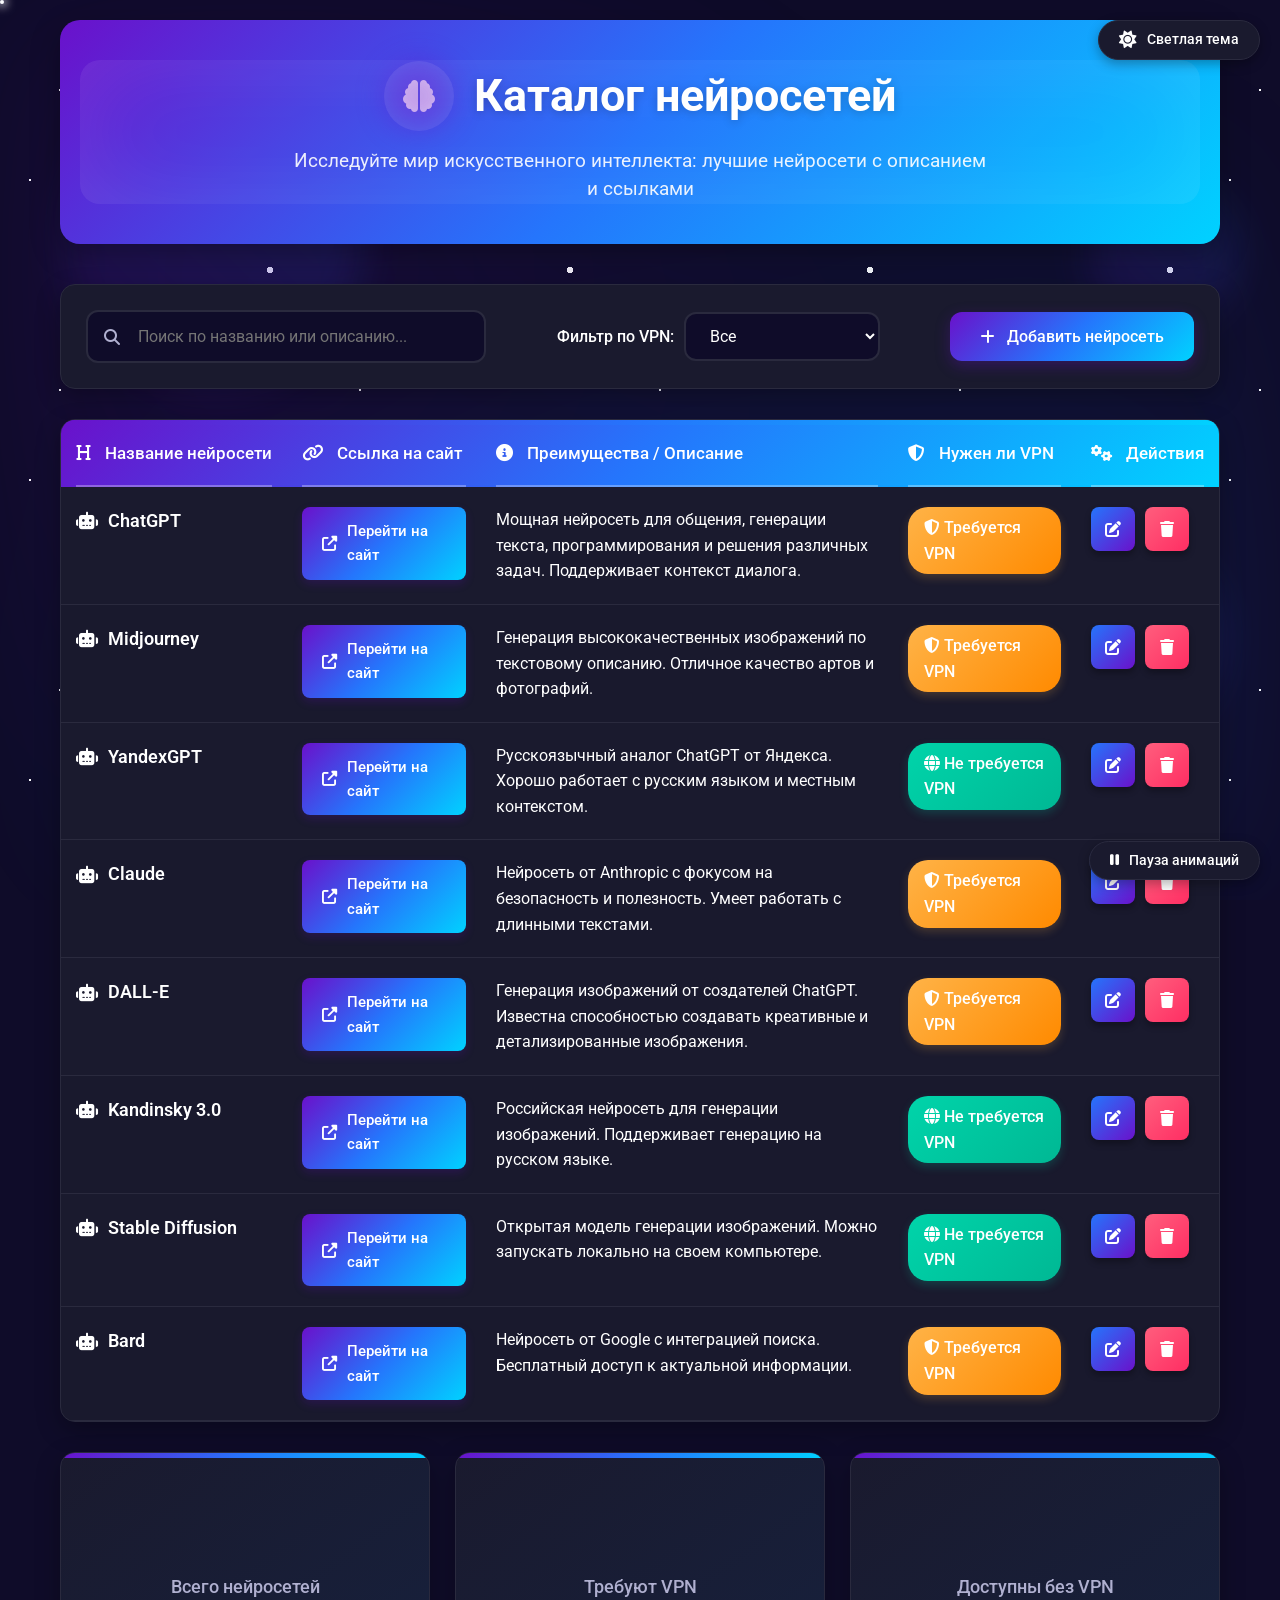
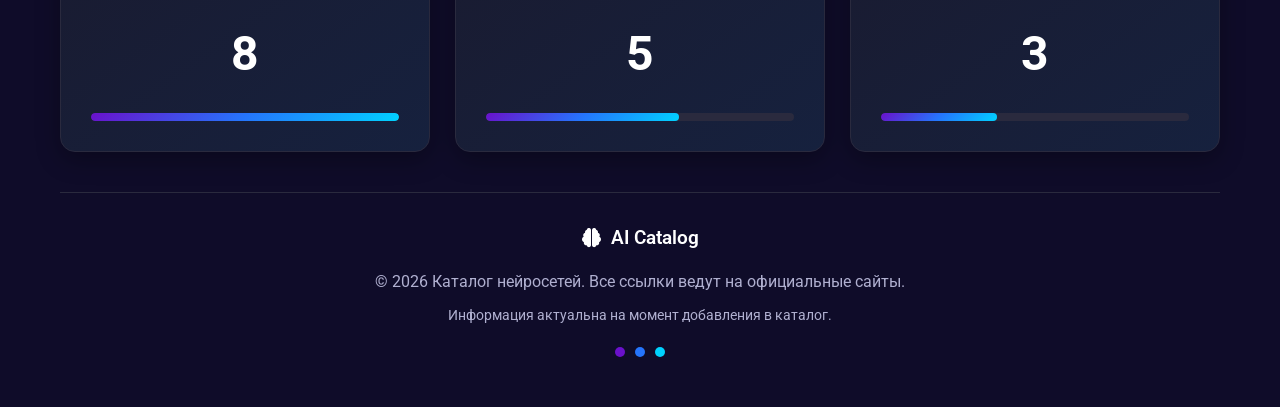
<file: index.html>
<!DOCTYPE html>
<html lang="ru">
<head>
    <meta charset="UTF-8">
    <meta name="viewport" content="width=device-width, initial-scale=1.0">
    <title>Каталог нейросетей</title>
    <link rel="stylesheet" href="style.css">
    <link rel="stylesheet" href="https://cdnjs.cloudflare.com/ajax/libs/font-awesome/6.4.0/css/all.min.css">
    <link href="https://fonts.googleapis.com/css2?family=Roboto:wght@300;400;500;700&display=swap" rel="stylesheet">
    <link rel="icon" type="image/png" href="icon.png">
</head>
<body>
    <!-- Анимированный фон -->
    <div class="animated-background">
        <!-- Для темной темы - космос и звезды -->
        <div class="stars-container"></div>
        <div class="shooting-stars"></div>
        
        <!-- Для светлой темы - небо и облака -->
        <div class="sky-background"></div>
        <div class="sun-container">
            <div class="sun"></div>
            <div class="sun-glow"></div>
            <div class="sun-rays"></div>
        </div>
        <div class="clouds-container">
            <div class="cloud cloud-1"></div>
            <div class="cloud cloud-2"></div>
            <div class="cloud cloud-3"></div>
            <div class="cloud cloud-4"></div>
        </div>
        
        <!-- Общие элементы -->
        <div class="neuron-network"></div>
        <div class="floating-shapes">
            <div class="shape shape-1"></div>
            <div class="shape shape-2"></div>
            <div class="shape shape-3"></div>
            <div class="shape shape-4"></div>
            <div class="shape shape-5"></div>
        </div>
        
        <!-- Блики для светлой темы -->
        <div class="light-flares">
            <div class="flare flare-1"></div>
            <div class="flare flare-2"></div>
            <div class="flare flare-3"></div>
        </div>
    </div>
    
    <!-- Переключатель тем -->
    <div class="theme-switcher">
        <button id="themeToggle" class="theme-btn">
            <i class="fas fa-moon"></i>
            <span>Темная тема</span>
        </button>
    </div>

    <div class="container">
        <header>
            <div class="header-content">
                <div class="logo-title">
                    <div class="logo">
                        <i class="fas fa-brain"></i>
                        <div class="logo-glow"></div>
                    </div>
                    <h1>Каталог нейросетей</h1>
                </div>
                <p class="subtitle">Исследуйте мир искусственного интеллекта: лучшие нейросети с описанием и ссылками</p>
                <div class="pulse-animation"></div>
            </div>
        </header>

        <main>
            <div class="controls">
                <div class="search-container">
                    <input type="text" id="searchInput" placeholder="Поиск по названию или описанию...">
                    <i class="fas fa-search"></i>
                    <div class="search-glow"></div>
                </div>
                <div class="filter-container">
                    <label for="vpnFilter">Фильтр по VPN:</label>
                    <select id="vpnFilter">
                        <option value="all">Все</option>
                        <option value="yes">Требуется VPN</option>
                        <option value="no">Не требуется VPN</option>
                    </select>
                </div>
                <button id="addNetworkBtn" class="btn-add">
                    <i class="fas fa-plus"></i> Добавить нейросеть
                    <div class="btn-glow"></div>
                </button>
            </div>

            <div class="table-container">
                <div class="table-header-glow"></div>
                <table id="neuralNetworksTable">
                    <thead>
                        <tr>
                            <th><i class="fas fa-heading"></i> Название нейросети</th>
                            <th><i class="fas fa-link"></i> Ссылка на сайт</th>
                            <th><i class="fas fa-info-circle"></i> Преимущества / Описание</th>
                            <th><i class="fas fa-shield-alt"></i> Нужен ли VPN</th>
                            <th><i class="fas fa-cogs"></i> Действия</th>
                        </tr>
                    </thead>
                    <tbody id="tableBody">
                        <!-- Данные будут заполняться через JavaScript -->
                    </tbody>
                </table>
            </div>

            <div class="stats">
                <div class="stat-card">
                    <div class="stat-icon">
                        <i class="fas fa-network-wired"></i>
                        <div class="icon-glow"></div>
                    </div>
                    <h3>Всего нейросетей</h3>
                    <p id="totalNetworks" class="counter">0</p>
                    <div class="stat-progress">
                        <div class="progress-bar" id="totalProgress"></div>
                    </div>
                </div>
                <div class="stat-card">
                    <div class="stat-icon">
                        <i class="fas fa-shield-alt"></i>
                        <div class="icon-glow"></div>
                    </div>
                    <h3>Требуют VPN</h3>
                    <p id="vpnRequired" class="counter">0</p>
                    <div class="stat-progress">
                        <div class="progress-bar" id="vpnProgress"></div>
                    </div>
                </div>
                <div class="stat-card">
                    <div class="stat-icon">
                        <i class="fas fa-globe"></i>
                        <div class="icon-glow"></div>
                    </div>
                    <h3>Доступны без VPN</h3>
                    <p id="noVpnRequired" class="counter">0</p>
                    <div class="stat-progress">
                        <div class="progress-bar" id="noVpnProgress"></div>
                    </div>
                </div>
            </div>
        </main>

        <footer>
            <div class="footer-content">
                <div class="footer-logo">
                    <i class="fas fa-brain"></i>
                    <span>AI Catalog</span>
                </div>
                <p>© 2026 Каталог нейросетей. Все ссылки ведут на официальные сайты.</p>
                <p class="note">Информация актуальна на момент добавления в каталог.</p>
                <div class="footer-animation">
                    <div class="dot"></div>
                    <div class="dot"></div>
                    <div class="dot"></div>
                </div>
            </div>
        </footer>
    </div>

    <!-- Модальное окно для добавления новой нейросети -->
    <div id="addModal" class="modal">
        <div class="modal-content">
            <div class="modal-header">
                <div class="modal-icon">
                    <i class="fas fa-plus-circle"></i>
                    <div class="modal-icon-glow"></div>
                </div>
                <h2>Добавить новую нейросеть</h2>
                <span class="close">&times;</span>
            </div>
            <div class="modal-body">
                <form id="addNetworkForm">
                    <div class="form-group">
                        <label for="networkName">
                            <i class="fas fa-heading"></i> Название нейросети *
                        </label>
                        <input type="text" id="networkName" required placeholder="Например: ChatGPT">
                        <div class="input-glow"></div>
                    </div>
                    <div class="form-group">
                        <label for="networkUrl">
                            <i class="fas fa-link"></i> Ссылка на сайт *
                        </label>
                        <input type="url" id="networkUrl" required placeholder="https://example.com">
                        <div class="input-glow"></div>
                    </div>
                    <div class="form-group">
                        <label for="networkDescription">
                            <i class="fas fa-info-circle"></i> Преимущества / Описание *
                        </label>
                        <textarea id="networkDescription" rows="4" required placeholder="Опишите основные возможности и преимущества нейросети..."></textarea>
                        <div class="input-glow"></div>
                    </div>
                    <div class="form-group">
                        <label for="networkVpn">
                            <i class="fas fa-shield-alt"></i> Нужен ли VPN для доступа?
                        </label>
                        <div class="toggle-container">
                            <div class="toggle-label">Не требуется</div>
                            <label class="toggle-switch">
                                <input type="checkbox" id="networkVpn">
                                <span class="toggle-slider"></span>
                            </label>
                            <div class="toggle-label">Требуется</div>
                        </div>
                    </div>
                    <div class="form-actions">
                        <button type="button" class="btn-cancel">
                            <i class="fas fa-times"></i> Отмена
                        </button>
                        <button type="submit" class="btn-submit">
                            <i class="fas fa-plus-circle"></i> Добавить нейросеть
                            <div class="submit-glow"></div>
                        </button>
                    </div>
                </form>
            </div>
        </div>
    </div>

    <!-- Модальное окно для редактирования нейросети -->
    <div id="editModal" class="modal">
        <div class="modal-content">
            <div class="modal-header">
                <div class="modal-icon">
                    <i class="fas fa-edit"></i>
                    <div class="modal-icon-glow"></div>
                </div>
                <h2>Редактировать нейросеть</h2>
                <span class="close-edit">&times;</span>
            </div>
            <div class="modal-body">
                <form id="editNetworkForm">
                    <input type="hidden" id="editNetworkId">
                    <div class="form-group">
                        <label for="editNetworkName">
                            <i class="fas fa-heading"></i> Название нейросети *
                        </label>
                        <input type="text" id="editNetworkName" required placeholder="Например: ChatGPT">
                        <div class="input-glow"></div>
                    </div>
                    <div class="form-group">
                        <label for="editNetworkUrl">
                            <i class="fas fa-link"></i> Ссылка на сайт *
                        </label>
                        <input type="url" id="editNetworkUrl" required placeholder="https://example.com">
                        <div class="input-glow"></div>
                    </div>
                    <div class="form-group">
                        <label for="editNetworkDescription">
                            <i class="fas fa-info-circle"></i> Преимущества / Описание *
                        </label>
                        <textarea id="editNetworkDescription" rows="4" required placeholder="Опишите основные возможности и преимущества нейросети..."></textarea>
                        <div class="input-glow"></div>
                    </div>
                    <div class="form-group">
                        <label for="editNetworkVpn">
                            <i class="fas fa-shield-alt"></i> Нужен ли VPN для доступа?
                        </label>
                        <div class="toggle-container">
                            <div class="toggle-label">Не требуется</div>
                            <label class="toggle-switch">
                                <input type="checkbox" id="editNetworkVpn">
                                <span class="toggle-slider"></span>
                            </label>
                            <div class="toggle-label">Требуется</div>
                        </div>
                    </div>
                    <div class="form-actions">
                        <button type="button" class="btn-cancel-edit">
                            <i class="fas fa-times"></i> Отмена
                        </button>
                        <button type="submit" class="btn-submit-edit">
                            <i class="fas fa-save"></i> Сохранить изменения
                            <div class="submit-glow"></div>
                        </button>
                    </div>
                </form>
            </div>
        </div>
    </div>

    <!-- Конфигурация анимаций -->
    <div class="animation-controls">
        <button id="toggleAnimations" class="anim-btn">
            <i class="fas fa-play"></i> Анимации
        </button>
    </div>

    <script src="script.js"></script>
</body>
</html>
</file>
<file: style.css>
/* Основные стили */
* {
    margin: 0;
    padding: 0;
    box-sizing: border-box;
    font-family: 'Roboto', sans-serif;
}

:root {
    --primary-color: #6a11cb;
    --secondary-color: #2575fc;
    --accent-color: #00d2ff;
    --bg-color: #0f0c29;
    --surface-color: #1a1a2e;
    --text-color: #ffffff;
    --text-secondary: #b0b0d0;
    --success-color: #00d4aa;
    --warning-color: #ffb347;
    --danger-color: #ff5e7d;
    --border-color: #2a2a3e;
    --shadow-color: rgba(0, 0, 0, 0.3);
    --card-gradient: linear-gradient(145deg, #1a1a2e, #16213e);
    --header-gradient: linear-gradient(135deg, #6a11cb 0%, #2575fc 50%, #00d2ff 100%);
    --glow-color: rgba(106, 17, 203, 0.6);
    --transition-speed: 0.3s;
}

.light-theme {
    --primary-color: #7c3aed;
    --secondary-color: #3b82f6;
    --accent-color: #06b6d4;
    --bg-color: #f0f7ff;
    --surface-color: #ffffff;
    --text-color: #1e293b;
    --text-secondary: #64748b;
    --success-color: #10b981;
    --warning-color: #f59e0b;
    --danger-color: #ef4444;
    --border-color: #e2e8f0;
    --shadow-color: rgba(0, 0, 0, 0.1);
    --card-gradient: linear-gradient(145deg, #ffffff, #f1f5f9);
    --header-gradient: linear-gradient(135deg, #7c3aed 0%, #3b82f6 50%, #06b6d4 100%);
    --glow-color: rgba(124, 58, 237, 0.4);
}

body {
    background-color: var(--bg-color);
    color: var(--text-color);
    line-height: 1.6;
    overflow-x: hidden;
    transition: background-color var(--transition-speed), color var(--transition-speed);
    min-height: 100vh;
    cursor: auto;
}

/* Анимированный фон */
.animated-background {
    position: fixed;
    top: 0;
    left: 0;
    width: 100%;
    height: 100%;
    z-index: -1;
    overflow: hidden;
}

/* Элементы для темной темы (космос) */
.stars-container {
    position: absolute;
    width: 100%;
    height: 100%;
    background: 
        radial-gradient(2px 2px at 20% 30%, #fff 1px, transparent 1px),
        radial-gradient(2px 2px at 40% 70%, #fff 1px, transparent 1px),
        radial-gradient(3px 3px at 60% 20%, #fff 2px, transparent 2px),
        radial-gradient(2px 2px at 80% 50%, #fff 1px, transparent 1px),
        radial-gradient(3px 3px at 30% 80%, #fff 2px, transparent 2px),
        radial-gradient(2px 2px at 70% 10%, #fff 1px, transparent 1px),
        radial-gradient(4px 4px at 90% 90%, #fff 3px, transparent 3px),
        radial-gradient(2px 2px at 10% 60%, #fff 1px, transparent 1px);
    background-size: 300px 300px;
    animation: starsTwinkle 8s infinite alternate;
    opacity: 1;
    transition: opacity 0.8s ease;
}

.light-theme .stars-container {
    opacity: 0;
}

.shooting-stars {
    position: absolute;
    width: 100%;
    height: 100%;
    opacity: 1;
    transition: opacity 0.8s ease;
}

.light-theme .shooting-stars {
    opacity: 0;
}

.shooting-stars::before,
.shooting-stars::after {
    content: '';
    position: absolute;
    top: 0;
    left: 0;
    width: 4px;
    height: 4px;
    background: #fff;
    border-radius: 50%;
    box-shadow: 0 0 10px 2px #fff;
    animation: shootingStar 12s linear infinite;
}

.shooting-stars::after {
    animation-delay: 6s;
    left: 80%;
    top: 60%;
}

/* Элементы для светлой темы (небо) */
.sky-background {
    position: absolute;
    width: 100%;
    height: 100%;
    background: linear-gradient(to bottom, #87CEEB, #E0F6FF);
    opacity: 0;
    transition: opacity 1s ease;
}

.light-theme .sky-background {
    opacity: 1;
}

/* Солнце для светлой темы */
.sun-container {
    position: absolute;
    top: 80px;
    right: 100px;
    width: 120px;
    height: 120px;
    opacity: 0;
    transition: opacity 1s ease;
}

.light-theme .sun-container {
    opacity: 1;
}

.sun {
    position: absolute;
    width: 100%;
    height: 100%;
    background: radial-gradient(circle at 30% 30%, #FFD700, #FF8C00);
    border-radius: 50%;
    box-shadow: 0 0 60px #FFA500, 0 0 100px #FF8C00;
    animation: sunGlow 4s infinite alternate;
}

.sun-glow {
    position: absolute;
    width: 160%;
    height: 160%;
    top: -30%;
    left: -30%;
    background: radial-gradient(circle, rgba(255,215,0,0.3) 0%, transparent 70%);
    border-radius: 50%;
    animation: sunPulse 6s infinite alternate;
}

.sun-rays {
    position: absolute;
    width: 300%;
    height: 300%;
    top: -100%;
    left: -100%;
    background: 
        repeating-conic-gradient(
            from 0deg,
            transparent 0deg 10deg,
            rgba(255,215,0,0.1) 10deg 20deg
        );
    animation: sunRotate 60s linear infinite;
}

/* Облака для светлой темы */
.clouds-container {
    position: absolute;
    width: 100%;
    height: 100%;
    opacity: 0;
    transition: opacity 1s ease;
}

.light-theme .clouds-container {
    opacity: 1;
}

.cloud {
    position: absolute;
    background: rgba(255, 255, 255, 0.9);
    border-radius: 100px;
    box-shadow: 0 8px 20px rgba(255, 255, 255, 0.3);
}

.cloud:before,
.cloud:after {
    content: '';
    position: absolute;
    background: rgba(255, 255, 255, 0.9);
    border-radius: 50%;
}

.cloud-1 {
    width: 200px;
    height: 60px;
    top: 100px;
    left: 10%;
    animation: cloudFloat 30s linear infinite;
}

.cloud-1:before {
    width: 80px;
    height: 80px;
    top: -30px;
    left: 20px;
}

.cloud-1:after {
    width: 100px;
    height: 100px;
    top: -40px;
    right: 30px;
}

.cloud-2 {
    width: 150px;
    height: 50px;
    top: 200px;
    right: 15%;
    animation: cloudFloat 40s linear infinite reverse;
}

.cloud-2:before {
    width: 60px;
    height: 60px;
    top: -20px;
    left: 15px;
}

.cloud-2:after {
    width: 70px;
    height: 70px;
    top: -25px;
    right: 20px;
}

.cloud-3 {
    width: 180px;
    height: 55px;
    top: 300px;
    left: 20%;
    animation: cloudFloat 35s linear infinite;
    animation-delay: 5s;
}

.cloud-3:before {
    width: 70px;
    height: 70px;
    top: -25px;
    left: 25px;
}

.cloud-3:after {
    width: 80px;
    height: 80px;
    top: -30px;
    right: 25px;
}

.cloud-4 {
    width: 120px;
    height: 40px;
    top: 400px;
    right: 25%;
    animation: cloudFloat 45s linear infinite reverse;
    animation-delay: 10s;
}

.cloud-4:before {
    width: 50px;
    height: 50px;
    top: -15px;
    left: 10px;
}

.cloud-4:after {
    width: 60px;
    height: 60px;
    top: -20px;
    right: 15px;
}

/* Блики для светлой темы */
.light-flares {
    position: absolute;
    width: 100%;
    height: 100%;
    opacity: 0;
    transition: opacity 1s ease;
}

.light-theme .light-flares {
    opacity: 1;
}

.flare {
    position: absolute;
    background: radial-gradient(circle, rgba(255,255,255,0.3) 0%, transparent 70%);
    border-radius: 50%;
    filter: blur(20px);
}

.flare-1 {
    width: 300px;
    height: 300px;
    top: 20%;
    left: 10%;
    animation: flarePulse 8s infinite alternate;
}

.flare-2 {
    width: 200px;
    height: 200px;
    top: 60%;
    right: 15%;
    animation: flarePulse 6s infinite alternate reverse;
}

.flare-3 {
    width: 250px;
    height: 250px;
    bottom: 10%;
    left: 30%;
    animation: flarePulse 10s infinite alternate;
}

/* Общие элементы фона */
.neuron-network {
    position: absolute;
    width: 100%;
    height: 100%;
    background-image: 
        radial-gradient(circle at 20% 30%, var(--primary-color) 0%, transparent 50%),
        radial-gradient(circle at 80% 70%, var(--secondary-color) 0%, transparent 50%),
        radial-gradient(circle at 40% 80%, var(--accent-color) 0%, transparent 50%);
    opacity: 0.1;
    filter: blur(60px);
    animation: pulse 15s infinite alternate;
}

.floating-shapes {
    position: absolute;
    width: 100%;
    height: 100%;
}

.shape {
    position: absolute;
    background: linear-gradient(45deg, var(--primary-color), var(--secondary-color));
    border-radius: 50%;
    filter: blur(20px);
    opacity: 0.15;
    transition: opacity 0.8s ease;
}

.light-theme .shape {
    opacity: 0.05;
}

.shape-1 {
    width: 300px;
    height: 300px;
    top: 10%;
    left: 5%;
    animation: float 25s infinite linear;
}

.shape-2 {
    width: 200px;
    height: 200px;
    top: 60%;
    left: 80%;
    animation: float 20s infinite linear reverse;
}

.shape-3 {
    width: 150px;
    height: 150px;
    top: 20%;
    left: 85%;
    animation: float 30s infinite linear;
}

.shape-4 {
    width: 250px;
    height: 250px;
    top: 70%;
    left: 10%;
    animation: float 35s infinite linear reverse;
}

.shape-5 {
    width: 180px;
    height: 180px;
    top: 85%;
    left: 60%;
    animation: float 22s infinite linear;
}

/* Анимации */
@keyframes pulse {
    0%, 100% { 
        transform: scale(1); 
        opacity: 0.1; 
    }
    50% { 
        transform: scale(1.1); 
        opacity: 0.15; 
    }
}

@keyframes float {
    0% { 
        transform: translate(0, 0) rotate(0deg); 
    }
    25% { 
        transform: translate(30px, 50px) rotate(90deg); 
    }
    50% { 
        transform: translate(0, 100px) rotate(180deg); 
    }
    75% { 
        transform: translate(-30px, 50px) rotate(270deg); 
    }
    100% { 
        transform: translate(0, 0) rotate(360deg); 
    }
}

@keyframes glow {
    0%, 100% { 
        box-shadow: 0 0 10px var(--glow-color); 
    }
    50% { 
        box-shadow: 0 0 20px var(--glow-color), 0 0 30px var(--glow-color); 
    }
}

@keyframes slideIn {
    from { 
        transform: translateY(20px); 
        opacity: 0; 
    }
    to { 
        transform: translateY(0); 
        opacity: 1; 
    }
}

@keyframes fadeIn {
    from { 
        opacity: 0; 
    }
    to { 
        opacity: 1; 
    }
}

@keyframes counter {
    from { 
        transform: scale(0.8); 
        opacity: 0; 
    }
    to { 
        transform: scale(1); 
        opacity: 1; 
    }
}

@keyframes bounce {
    0%, 100% { 
        transform: translateY(0); 
    }
    50% { 
        transform: translateY(-10px); 
    }
}

/* Анимации для темной темы */
@keyframes starsTwinkle {
    0%, 100% { 
        opacity: 0.5; 
    }
    50% { 
        opacity: 1; 
    }
}

@keyframes shootingStar {
    0% { 
        transform: translate(0, 0); 
        opacity: 0; 
    }
    10% { 
        opacity: 1; 
    }
    20% { 
        transform: translate(-200px, 150px); 
        opacity: 0; 
    }
    100% { 
        transform: translate(-200px, 150px); 
        opacity: 0; 
    }
}

/* Анимации для светлой темы */
@keyframes sunGlow {
    0%, 100% { 
        box-shadow: 0 0 60px #FFA500, 0 0 100px #FF8C00;
    }
    50% { 
        box-shadow: 0 0 80px #FFA500, 0 0 140px #FF8C00, 0 0 180px rgba(255, 140, 0, 0.3);
    }
}

@keyframes sunPulse {
    0%, 100% { 
        transform: scale(1); 
        opacity: 0.5; 
    }
    50% { 
        transform: scale(1.1); 
        opacity: 0.7; 
    }
}

@keyframes sunRotate {
    0% { 
        transform: rotate(0deg); 
    }
    100% { 
        transform: rotate(360deg); 
    }
}

@keyframes cloudFloat {
    0% { 
        transform: translateX(-200px); 
    }
    100% { 
        transform: translateX(calc(100vw + 200px)); 
    }
}

@keyframes flarePulse {
    0%, 100% { 
        opacity: 0.3; 
        transform: scale(1); 
    }
    50% { 
        opacity: 0.6; 
        transform: scale(1.1); 
    }
}

/* Переключатель тем */
.theme-switcher {
    position: fixed;
    top: 20px;
    right: 20px;
    z-index: 10000;
}

.theme-btn {
    background: var(--surface-color);
    color: var(--text-color);
    border: 1px solid var(--border-color);
    border-radius: 50px;
    padding: 10px 20px;
    font-size: 0.9rem;
    font-weight: 500;
    cursor: pointer;
    display: flex;
    align-items: center;
    gap: 10px;
    box-shadow: 0 4px 12px var(--shadow-color);
    transition: all var(--transition-speed);
    backdrop-filter: blur(10px);
    z-index: 10001;
    pointer-events: auto;
}

.theme-btn:hover {
    transform: translateY(-2px);
    box-shadow: 0 6px 20px var(--shadow-color);
}

.theme-btn i {
    font-size: 1.1rem;
}

/* Основной контейнер */
.container {
    max-width: 1200px;
    margin: 0 auto;
    padding: 20px;
    position: relative;
    z-index: 1;
}

/* Шапка */
header {
    text-align: center;
    margin-bottom: 40px;
    padding: 40px 20px;
    background: var(--header-gradient);
    border-radius: 20px;
    color: white;
    box-shadow: 0 10px 30px var(--shadow-color);
    position: relative;
    overflow: hidden;
    animation: slideIn 0.8s ease-out;
}

.header-content {
    position: relative;
    z-index: 2;
}

.logo-title {
    display: flex;
    align-items: center;
    justify-content: center;
    gap: 20px;
    margin-bottom: 15px;
}

.logo {
    position: relative;
    width: 70px;
    height: 70px;
    background: rgba(255, 255, 255, 0.1);
    border-radius: 50%;
    display: flex;
    align-items: center;
    justify-content: center;
    font-size: 2rem;
    animation: bounce 2s infinite;
}

.logo-glow {
    position: absolute;
    width: 100%;
    height: 100%;
    border-radius: 50%;
    background: var(--glow-color);
    filter: blur(15px);
    opacity: 0.7;
    animation: glow 3s infinite alternate;
}

header h1 {
    font-size: 2.8rem;
    font-weight: 700;
    text-shadow: 0 2px 10px rgba(0, 0, 0, 0.2);
}

.subtitle {
    font-size: 1.2rem;
    opacity: 0.9;
    max-width: 700px;
    margin: 0 auto;
    line-height: 1.5;
}

.pulse-animation {
    position: absolute;
    width: 100%;
    height: 100%;
    top: 0;
    left: 0;
    border-radius: 20px;
    box-shadow: inset 0 0 100px rgba(255, 255, 255, 0.1);
    animation: pulse 4s infinite;
}

/* Контролы */
.controls {
    display: flex;
    flex-wrap: wrap;
    gap: 20px;
    margin-bottom: 30px;
    align-items: center;
    justify-content: space-between;
    background: var(--surface-color);
    padding: 25px;
    border-radius: 15px;
    box-shadow: 0 8px 25px var(--shadow-color);
    backdrop-filter: blur(10px);
    border: 1px solid var(--border-color);
    animation: fadeIn 0.6s ease-out 0.2s both;
}

.search-container {
    flex-grow: 1;
    position: relative;
    max-width: 400px;
}

.search-container input {
    width: 100%;
    padding: 15px 20px 15px 50px;
    border: 2px solid var(--border-color);
    border-radius: 12px;
    font-size: 1rem;
    background: var(--bg-color);
    color: var(--text-color);
    transition: all var(--transition-speed);
}

.search-container input:focus {
    outline: none;
    border-color: var(--primary-color);
    box-shadow: 0 0 0 3px var(--glow-color);
}

.search-container i {
    position: absolute;
    left: 18px;
    top: 50%;
    transform: translateY(-50%);
    color: var(--text-secondary);
    z-index: 2;
}

.search-glow {
    position: absolute;
    width: 100%;
    height: 100%;
    border-radius: 12px;
    top: 0;
    left: 0;
    z-index: -1;
    opacity: 0;
    background: var(--glow-color);
    filter: blur(10px);
    transition: opacity var(--transition-speed);
}

.search-container input:focus ~ .search-glow {
    opacity: 0.5;
}

.filter-container {
    display: flex;
    align-items: center;
    gap: 10px;
}

.filter-container label {
    font-weight: 500;
    color: var(--text-color);
    white-space: nowrap;
}

.filter-container select {
    padding: 12px 20px;
    border: 2px solid var(--border-color);
    border-radius: 12px;
    font-size: 1rem;
    background: var(--bg-color);
    color: var(--text-color);
    cursor: pointer;
    transition: all var(--transition-speed);
    min-width: 180px;
}

.filter-container select:focus {
    outline: none;
    border-color: var(--primary-color);
    box-shadow: 0 0 0 3px var(--glow-color);
}

.btn-add {
    background: var(--header-gradient);
    color: white;
    border: none;
    padding: 15px 30px;
    border-radius: 12px;
    font-size: 1rem;
    font-weight: 500;
    cursor: pointer;
    display: flex;
    align-items: center;
    gap: 12px;
    transition: all var(--transition-speed);
    position: relative;
    overflow: hidden;
    box-shadow: 0 5px 15px rgba(106, 17, 203, 0.3);
    white-space: nowrap;
    pointer-events: auto;
}

.btn-add:hover {
    transform: translateY(-3px);
    box-shadow: 0 8px 25px rgba(106, 17, 203, 0.4);
}

.btn-add:active {
    transform: translateY(-1px);
}

.btn-glow {
    position: absolute;
    width: 100%;
    height: 100%;
    top: 0;
    left: -100%;
    background: linear-gradient(90deg, transparent, rgba(255, 255, 255, 0.2), transparent);
    transition: left 0.7s;
}

.btn-add:hover .btn-glow {
    left: 100%;
}

/* Таблица */
.table-container {
    background: var(--surface-color);
    border-radius: 15px;
    overflow: hidden;
    box-shadow: 0 8px 25px var(--shadow-color);
    margin-bottom: 30px;
    overflow-x: auto;
    position: relative;
    border: 1px solid var(--border-color);
    animation: fadeIn 0.6s ease-out 0.4s both;
}

.table-header-glow {
    position: absolute;
    width: 100%;
    height: 5px;
    top: 0;
    left: 0;
    background: var(--header-gradient);
}

table {
    width: 100%;
    border-collapse: collapse;
    min-width: 800px;
}

thead {
    background: var(--header-gradient);
    color: white;
}

thead th {
    padding: 20px 15px;
    text-align: left;
    font-weight: 500;
    font-size: 1.05rem;
    position: relative;
    white-space: nowrap;
}

thead th i {
    margin-right: 10px;
}

thead th::after {
    content: '';
    position: absolute;
    bottom: 0;
    left: 15px;
    right: 15px;
    height: 2px;
    background: rgba(255, 255, 255, 0.3);
}

tbody tr {
    border-bottom: 1px solid var(--border-color);
    transition: all var(--transition-speed);
}

tbody tr:nth-child(even) {
    background: rgba(0, 0, 0, 0.02);
}

.light-theme tbody tr:nth-child(even) {
    background: rgba(0, 0, 0, 0.03);
}

tbody tr:hover {
    background: rgba(106, 17, 203, 0.05);
    transform: translateX(5px);
}

tbody td {
    padding: 20px 15px;
    vertical-align: top;
}

.network-name {
    font-weight: 600;
    font-size: 1.1rem;
    color: var(--text-color);
    display: flex;
    align-items: center;
    gap: 10px;
}

.btn-visit {
    display: inline-flex;
    align-items: center;
    gap: 10px;
    background: var(--header-gradient);
    color: white;
    text-decoration: none;
    padding: 12px 20px;
    border-radius: 8px;
    font-weight: 500;
    transition: all var(--transition-speed);
    box-shadow: 0 4px 10px rgba(106, 17, 203, 0.2);
    border: none;
    cursor: pointer;
    font-size: 0.95rem;
    pointer-events: auto;
}

.btn-visit:hover {
    transform: translateY(-2px);
    box-shadow: 0 6px 15px rgba(106, 17, 203, 0.3);
    text-decoration: none;
}

.vpn-yes {
    background: linear-gradient(135deg, var(--warning-color), #ff8a00);
    color: white;
    padding: 8px 16px;
    border-radius: 20px;
    font-weight: 500;
    display: inline-block;
    box-shadow: 0 4px 10px rgba(255, 179, 71, 0.2);
}

.vpn-no {
    background: linear-gradient(135deg, var(--success-color), #00b894);
    color: white;
    padding: 8px 16px;
    border-radius: 20px;
    font-weight: 500;
    display: inline-block;
    box-shadow: 0 4px 10px rgba(0, 212, 170, 0.2);
}

.actions {
    display: flex;
    gap: 10px;
}

.btn-edit, .btn-delete {
    padding: 10px;
    border: none;
    border-radius: 8px;
    cursor: pointer;
    font-size: 1rem;
    transition: all var(--transition-speed);
    display: flex;
    align-items: center;
    justify-content: center;
    width: 44px;
    height: 44px;
    box-shadow: 0 4px 6px var(--shadow-color);
    pointer-events: auto;
}

.btn-edit {
    background: linear-gradient(135deg, var(--secondary-color), var(--primary-color));
    color: white;
}

.btn-edit:hover {
    transform: translateY(-2px) rotate(5deg);
    box-shadow: 0 6px 12px rgba(59, 130, 246, 0.3);
}

.btn-delete {
    background: linear-gradient(135deg, var(--danger-color), #ff2e63);
    color: white;
}

.btn-delete:hover {
    transform: translateY(-2px) rotate(-5deg);
    box-shadow: 0 6px 12px rgba(239, 68, 68, 0.3);
}

/* Статистика */
.stats {
    display: grid;
    grid-template-columns: repeat(auto-fit, minmax(250px, 1fr));
    gap: 25px;
    margin-bottom: 40px;
    animation: fadeIn 0.6s ease-out 0.6s both;
}

.stat-card {
    background: var(--card-gradient);
    padding: 30px;
    border-radius: 15px;
    box-shadow: 0 8px 25px var(--shadow-color);
    text-align: center;
    border: 1px solid var(--border-color);
    transition: all var(--transition-speed);
    position: relative;
    overflow: hidden;
}

.stat-card:hover {
    transform: translateY(-5px);
    box-shadow: 0 15px 35px var(--shadow-color);
}

.stat-card::before {
    content: '';
    position: absolute;
    top: 0;
    left: 0;
    width: 100%;
    height: 5px;
    background: var(--header-gradient);
}

.stat-icon {
    position: relative;
    width: 70px;
    height: 70px;
    margin: 0 auto 20px;
    background: var(--header-gradient);
    border-radius: 50%;
    display: flex;
    align-items: center;
    justify-content: center;
    font-size: 1.8rem;
    color: white;
}

.icon-glow {
    position: absolute;
    width: 100%;
    height: 100%;
    border-radius: 50%;
    background: var(--glow-color);
    filter: blur(15px);
    opacity: 0.7;
    animation: glow 3s infinite alternate;
}

.stat-card h3 {
    font-size: 1.1rem;
    color: var(--text-secondary);
    margin-bottom: 15px;
    font-weight: 500;
}

.counter {
    font-size: 3rem;
    font-weight: 700;
    color: var(--text-color);
    margin-bottom: 20px;
}

.stat-progress {
    height: 8px;
    background: var(--border-color);
    border-radius: 4px;
    overflow: hidden;
}

.progress-bar {
    height: 100%;
    background: var(--header-gradient);
    border-radius: 4px;
    width: 0;
    transition: width 1s ease-out;
}

/* Подвал */
footer {
    text-align: center;
    padding: 30px;
    color: var(--text-secondary);
    border-top: 1px solid var(--border-color);
    margin-top: 20px;
    animation: fadeIn 0.6s ease-out 0.8s both;
}

.footer-content {
    max-width: 800px;
    margin: 0 auto;
}

.footer-logo {
    display: flex;
    align-items: center;
    justify-content: center;
    gap: 10px;
    font-size: 1.2rem;
    font-weight: 600;
    color: var(--text-color);
    margin-bottom: 15px;
}

.note {
    font-size: 0.9rem;
    margin-top: 10px;
    color: var(--text-secondary);
}

.footer-animation {
    display: flex;
    justify-content: center;
    gap: 10px;
    margin-top: 20px;
}

.dot {
    width: 10px;
    height: 10px;
    background: var(--primary-color);
    border-radius: 50%;
    animation: bounce 1.5s infinite;
}

.dot:nth-child(2) {
    animation-delay: 0.2s;
    background: var(--secondary-color);
}

.dot:nth-child(3) {
    animation-delay: 0.4s;
    background: var(--accent-color);
}

/* Модальные окна */
.modal {
    display: none;
    position: fixed;
    z-index: 10002;
    left: 0;
    top: 0;
    width: 100%;
    height: 100%;
    background-color: rgba(0, 0, 0, 0.7);
    backdrop-filter: blur(5px);
    animation: fadeIn 0.3s ease-out;
    pointer-events: auto;
}

.modal-content {
    background: var(--surface-color);
    margin: 5% auto;
    width: 90%;
    max-width: 600px;
    border-radius: 20px;
    box-shadow: 0 20px 60px rgba(0, 0, 0, 0.3);
    overflow: hidden;
    animation: slideIn 0.4s ease-out;
    border: 1px solid var(--border-color);
    max-height: 90vh;
    overflow-y: auto;
    pointer-events: auto;
}

.modal-header {
    background: var(--header-gradient);
    color: white;
    padding: 25px 30px;
    display: flex;
    justify-content: space-between;
    align-items: center;
    position: relative;
}

.modal-icon {
    position: absolute;
    width: 80px;
    height: 80px;
    background: rgba(255, 255, 255, 0.1);
    border-radius: 50%;
    display: flex;
    align-items: center;
    justify-content: center;
    font-size: 2.5rem;
    top: -40px;
    left: 30px;
}

.modal-icon-glow {
    position: absolute;
    width: 100%;
    height: 100%;
    border-radius: 50%;
    background: var(--glow-color);
    filter: blur(20px);
    opacity: 0.7;
}

.modal-header h2 {
    font-size: 1.8rem;
    margin-left: 100px;
    flex-grow: 1;
}

.close, .close-edit {
    font-size: 32px;
    cursor: pointer;
    transition: all var(--transition-speed);
    width: 40px;
    height: 40px;
    display: flex;
    align-items: center;
    justify-content: center;
    border-radius: 50%;
    background: rgba(255, 255, 255, 0.1);
    flex-shrink: 0;
    pointer-events: auto;
}

.close:hover, .close-edit:hover {
    background: rgba(255, 255, 255, 0.2);
    transform: rotate(90deg);
}

.modal-body {
    padding: 40px 30px 30px;
}

/* Формы */
.form-group {
    margin-bottom: 25px;
    position: relative;
}

.form-group label {
    display: flex;
    align-items: center;
    gap: 10px;
    margin-bottom: 10px;
    font-weight: 500;
    color: var(--text-color);
}

.form-group input,
.form-group textarea,
.form-group select {
    width: 100%;
    padding: 15px 20px;
    border: 2px solid var(--border-color);
    border-radius: 12px;
    font-size: 1rem;
    background: var(--bg-color);
    color: var(--text-color);
    transition: all var(--transition-speed);
    resize: vertical;
    pointer-events: auto;
}

.form-group input:focus,
.form-group textarea:focus,
.form-group select:focus {
    outline: none;
    border-color: var(--primary-color);
    box-shadow: 0 0 0 3px var(--glow-color);
}

.input-glow {
    position: absolute;
    width: 100%;
    height: 100%;
    border-radius: 12px;
    top: 0;
    left: 0;
    z-index: -1;
    opacity: 0;
    background: var(--glow-color);
    filter: blur(15px);
    transition: opacity var(--transition-speed);
}

.form-group input:focus ~ .input-glow,
.form-group textarea:focus ~ .input-glow {
    opacity: 0.4;
}

/* Переключатель VPN */
.toggle-container {
    display: flex;
    align-items: center;
    gap: 15px;
    margin-top: 10px;
}

.toggle-label {
    font-weight: 500;
    color: var(--text-color);
    min-width: 80px;
    text-align: center;
}

.toggle-switch {
    position: relative;
    display: inline-block;
    width: 70px;
    height: 34px;
}

.toggle-switch input {
    opacity: 0;
    width: 0;
    height: 0;
}

.toggle-slider {
    position: absolute;
    cursor: pointer;
    top: 0;
    left: 0;
    right: 0;
    bottom: 0;
    background: linear-gradient(135deg, var(--success-color), #00b894);
    border-radius: 34px;
    transition: .4s;
}

.toggle-slider:before {
    position: absolute;
    content: "";
    height: 26px;
    width: 26px;
    left: 4px;
    bottom: 4px;
    background-color: white;
    border-radius: 50%;
    transition: .4s;
}

.toggle-switch input:checked + .toggle-slider {
    background: linear-gradient(135deg, var(--warning-color), #ff8a00);
}

.toggle-switch input:checked + .toggle-slider:before {
    transform: translateX(36px);
}

/* Кнопки формы */
.form-actions {
    display: flex;
    justify-content: flex-end;
    gap: 20px;
    margin-top: 40px;
}

.btn-cancel, .btn-cancel-edit, .btn-submit, .btn-submit-edit {
    padding: 15px 30px;
    border: none;
    border-radius: 12px;
    font-size: 1rem;
    font-weight: 500;
    cursor: pointer;
    transition: all var(--transition-speed);
    display: flex;
    align-items: center;
    gap: 10px;
    pointer-events: auto;
}

.btn-cancel, .btn-cancel-edit {
    background: var(--border-color);
    color: var(--text-color);
}

.btn-cancel:hover, .btn-cancel-edit:hover {
    background: var(--text-secondary);
    transform: translateY(-2px);
    box-shadow: 0 6px 15px var(--shadow-color);
}

.btn-submit, .btn-submit-edit {
    background: var(--header-gradient);
    color: white;
    position: relative;
    overflow: hidden;
    box-shadow: 0 5px 15px rgba(106, 17, 203, 0.3);
}

.btn-submit:hover, .btn-submit-edit:hover {
    transform: translateY(-2px);
    box-shadow: 0 8px 25px rgba(106, 17, 203, 0.4);
}

.submit-glow {
    position: absolute;
    width: 100%;
    height: 100%;
    top: 0;
    left: -100%;
    background: linear-gradient(90deg, transparent, rgba(255, 255, 255, 0.2), transparent);
    transition: left 0.7s;
}

.btn-submit:hover .submit-glow,
.btn-submit-edit:hover .submit-glow {
    left: 100%;
}

/* Контрол анимаций */
.animation-controls {
    position: fixed;
    bottom: 20px;
    right: 20px;
    z-index: 10000;
}

.anim-btn {
    background: var(--surface-color);
    color: var(--text-color);
    border: 1px solid var(--border-color);
    border-radius: 50px;
    padding: 10px 20px;
    font-size: 0.9rem;
    font-weight: 500;
    cursor: pointer;
    display: flex;
    align-items: center;
    gap: 10px;
    box-shadow: 0 4px 12px var(--shadow-color);
    transition: all var(--transition-speed);
    backdrop-filter: blur(10px);
    z-index: 10001;
    pointer-events: auto;
}

.anim-btn:hover {
    transform: translateY(-2px);
    box-shadow: 0 6px 20px var(--shadow-color);
}

/* Уведомления */
.notification {
    position: fixed;
    top: 20px;
    right: 20px;
    padding: 15px 25px;
    border-radius: 10px;
    color: white;
    font-weight: 500;
    display: flex;
    align-items: center;
    gap: 10px;
    z-index: 10000;
    box-shadow: 0 5px 15px rgba(0, 0, 0, 0.2);
    transform: translateX(150%);
    opacity: 0;
    transition: transform 0.5s cubic-bezier(0.68, -0.55, 0.27, 1.55), opacity 0.5s;
    max-width: 400px;
    pointer-events: auto;
}

.notification.show {
    transform: translateX(0);
    opacity: 1;
}

.notification.success {
    background: linear-gradient(135deg, var(--success-color), #00b894);
}

.notification.warning {
    background: linear-gradient(135deg, var(--warning-color), #ff8a00);
}

.notification.info {
    background: linear-gradient(135deg, var(--secondary-color), #3b82f6);
}

.notification.error {
    background: linear-gradient(135deg, var(--danger-color), #ff2e63);
}

/* Адаптивность */
@media (max-width: 1024px) {
    .container {
        padding: 15px;
    }
    
    .controls {
        flex-direction: column;
        align-items: stretch;
        gap: 15px;
    }
    
    .search-container {
        max-width: 100%;
    }
    
    .filter-container {
        width: 100%;
        justify-content: space-between;
    }
    
    .filter-container select {
        flex-grow: 1;
        max-width: 200px;
    }
}

@media (max-width: 768px) {
    header {
        padding: 30px 15px;
    }
    
    header h1 {
        font-size: 2.2rem;
    }
    
    .logo-title {
        flex-direction: column;
        gap: 15px;
    }
    
    .logo {
        width: 60px;
        height: 60px;
        font-size: 1.8rem;
    }
    
    .modal-icon {
        width: 60px;
        height: 60px;
        font-size: 2rem;
        top: -30px;
    }
    
    .modal-header h2 {
        margin-left: 80px;
        font-size: 1.5rem;
    }
    
    .stats {
        grid-template-columns: 1fr;
    }
    
    .modal-content {
        width: 95%;
        margin: 10% auto;
    }
    
    .form-actions {
        flex-direction: column;
    }
    
    .btn-cancel, .btn-cancel-edit, .btn-submit, .btn-submit-edit {
        width: 100%;
        justify-content: center;
    }
    
    .sun-container {
        width: 80px;
        height: 80px;
        top: 60px;
        right: 60px;
    }
    
    .cloud-1, .cloud-2, .cloud-3, .cloud-4 {
        transform: scale(0.7);
    }
}

@media (max-width: 480px) {
    .container {
        padding: 10px;
    }
    
    header h1 {
        font-size: 1.8rem;
    }
    
    .subtitle {
        font-size: 1rem;
    }
    
    .controls, .table-container, .stat-card {
        padding: 20px 15px;
    }
    
    .btn-add, .btn-cancel, .btn-cancel-edit, .btn-submit, .btn-submit-edit {
        padding: 12px 20px;
        font-size: 0.9rem;
    }
    
    .theme-switcher {
        top: 10px;
        right: 10px;
    }
    
    .theme-btn span {
        display: none;
    }
    
    .theme-btn {
        width: 50px;
        height: 50px;
        border-radius: 50%;
        justify-content: center;
        padding: 0;
    }
    
    .animation-controls {
        bottom: 10px;
        right: 10px;
    }
    
    .anim-btn span {
        display: none;
    }
    
    .anim-btn {
        width: 50px;
        height: 50px;
        border-radius: 50%;
        justify-content: center;
        padding: 0;
    }
    
    table {
        min-width: 700px;
    }
    
    .notification {
        left: 10px;
        right: 10px;
        max-width: none;
    }
    
    .sun-container {
        width: 60px;
        height: 60px;
        top: 40px;
        right: 40px;
    }
    
    .cloud-1, .cloud-2, .cloud-3, .cloud-4 {
        transform: scale(0.5);
    }
}
</file>
